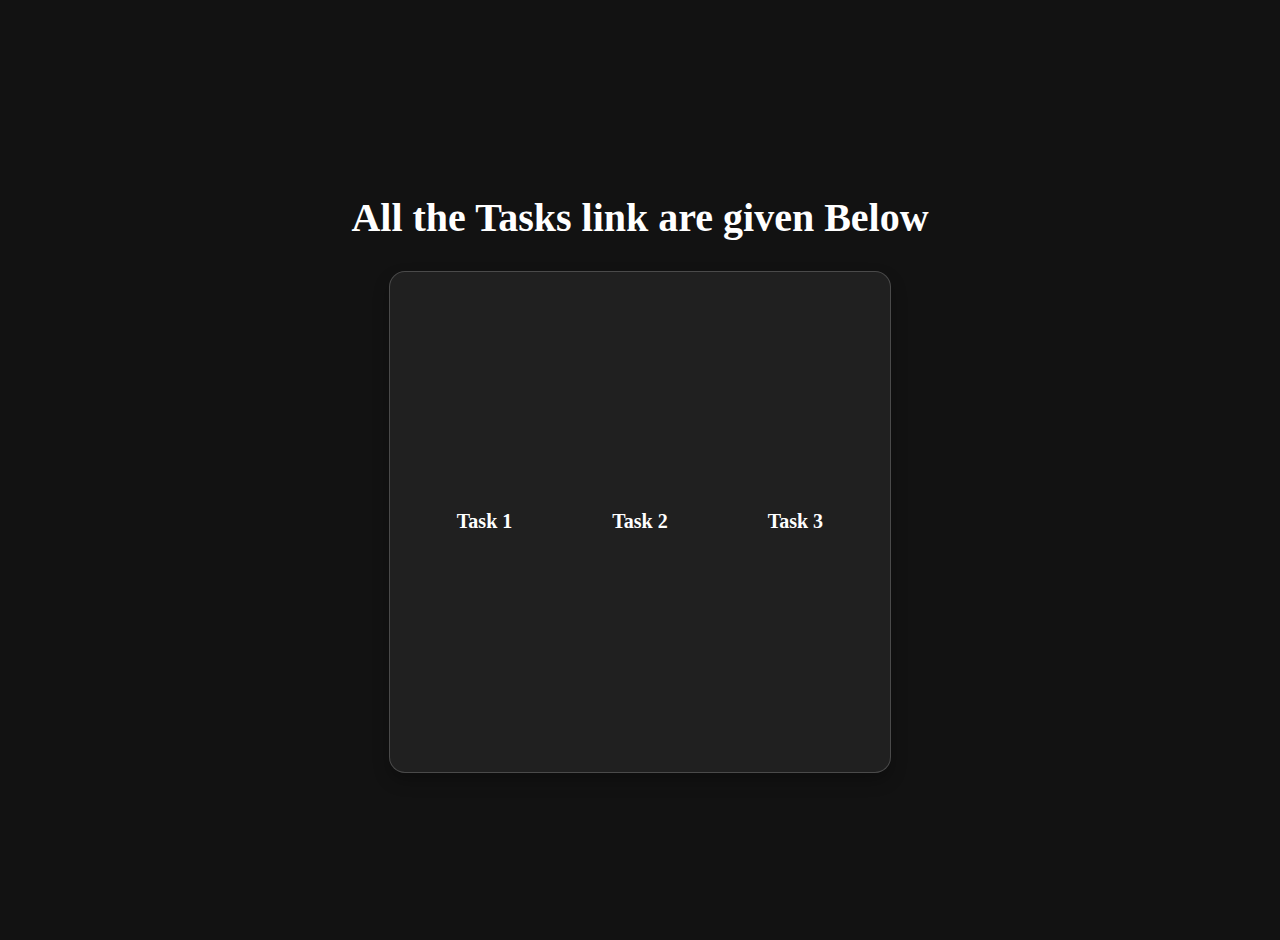
<file: index.html>
<!DOCTYPE html>
<html lang="en">
<head>
    <meta charset="UTF-8">
    <meta name="viewport" content="width=device-width, initial-scale=1.0">
    <title>All Tasks</title>
    <link rel="stylesheet" href="style.css">
</head>
<body>
    <h1>All the Tasks link are given Below</h1>
    <div class="container">
        <div class="card"><a href="/clz-HTML/Task1/">Task 1</a></div>
        <div class="card"><a href="/clz-HTML/Task2/">Task 2</a></div>
        <div class="card"><a href="/clz-HTML/Task3/">Task 3</a></div>
    </div>
    
</body>
</html>
</file>
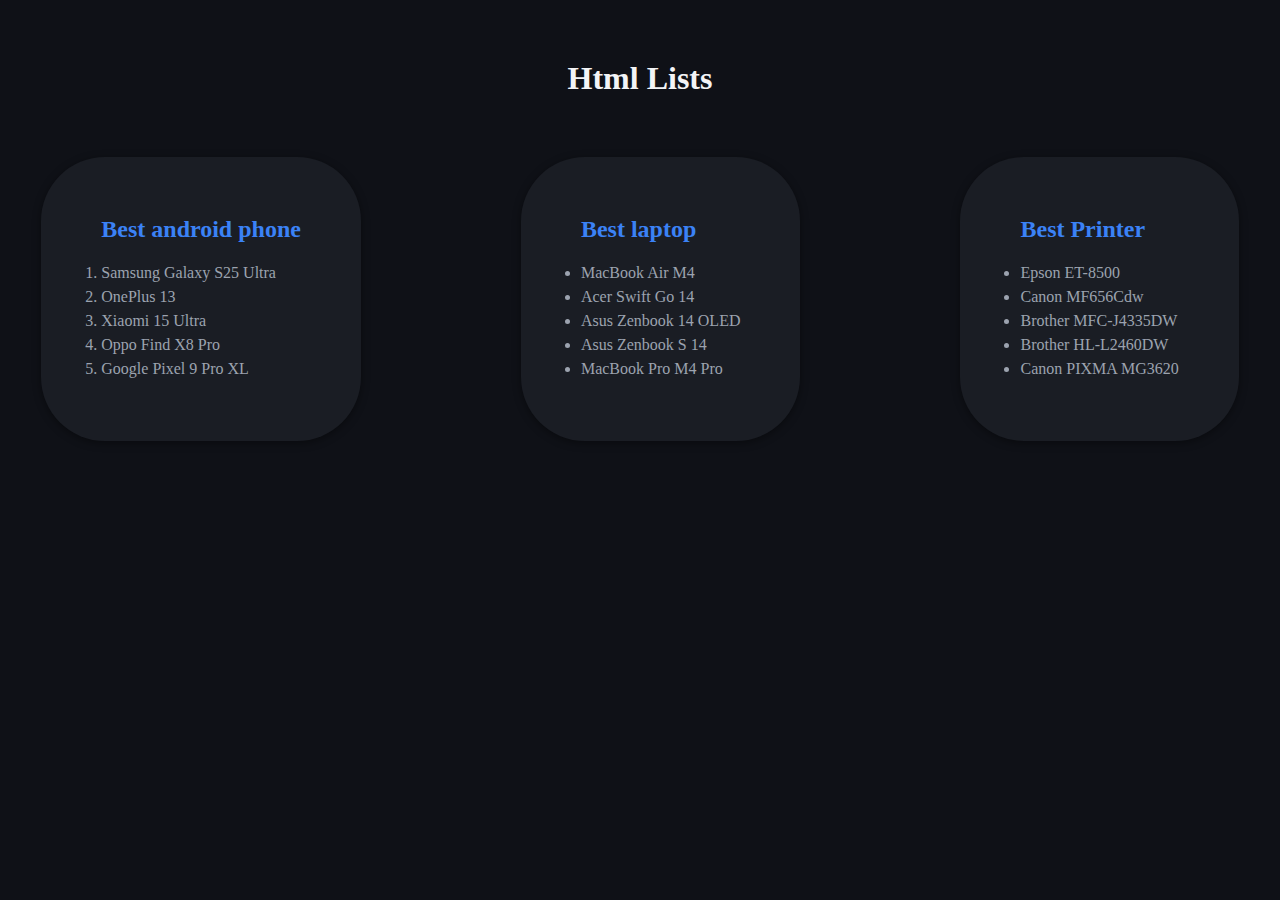
<file: Task1/index.html>
<!DOCTYPE html>
<html lang="en">
<head>
    <meta charset="UTF-8">
    <meta name="viewport" content="width=device-width, initial-scale=1.0">
    <title>List of items
    </title>
    <link rel="stylesheet" href="styles.css">
</head>
<body>
    <div class="main"><h1>Html Lists</h1>
    <div class="tech">
        
        <div class="card phone">
            <div class="title">Best android phone</div><ol class="list">
            <li>Samsung Galaxy S25 Ultra</li>
            <li>OnePlus 13</li>
            <li>Xiaomi 15 Ultra</li>
            <li>Oppo Find X8 Pro</li>
            <li>Google Pixel 9 Pro XL</li>
        </ol></div>
        <div class="card laptop"><div class="title">Best laptop</div>
        <ul class="list">
            <li>MacBook Air M4</li>
            <li>Acer Swift Go 14</li>
            <li>Asus Zenbook 14 OLED</li>
            <li>Asus Zenbook S 14</li>
            <li>MacBook Pro M4 Pro </li>
        </ul></div>

        <div class="card printer">
            <div class="title">Best Printer</div>
        <ul class="list">
            <li>Epson ET-8500</li>
            <li>Canon MF656Cdw</li>
            <li>Brother MFC-J4335DW</li>
            <li>Brother HL-L2460DW</li>
            <li>Canon PIXMA MG3620</li>
        </ul>
        </div>
    </div></div>
</body>
</html>
</file>
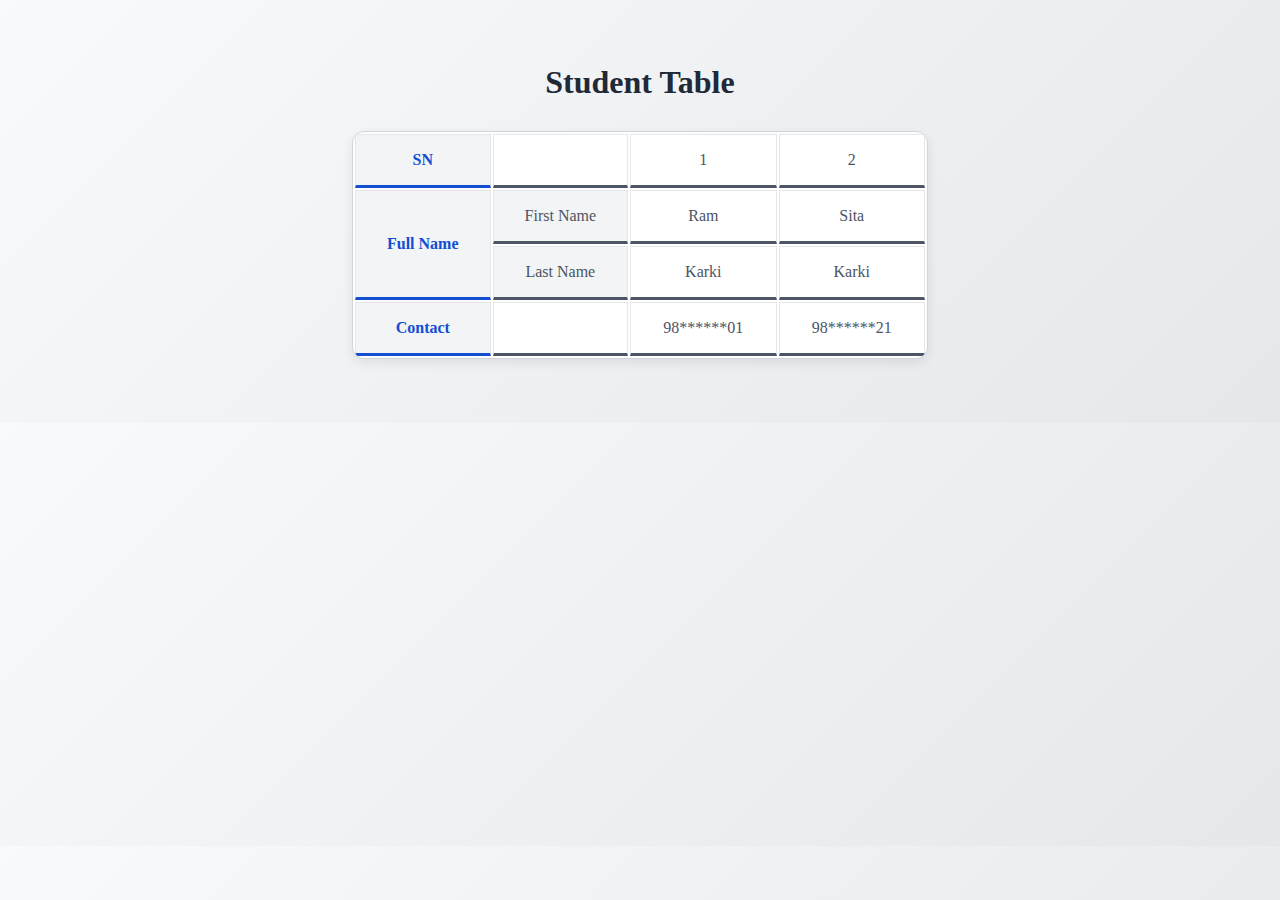
<file: Task2/index.html>
<!DOCTYPE html>
<html lang="en">
<head>
    <meta charset="UTF-8">
    <meta name="viewport" content="width=device-width, initial-scale=1.0">
    <title>Html Tables</title>
    <link rel="stylesheet" href="style.css">
</head>
<body>

    <div class="main">
        <h1>Student Table</h1>
    <table>
        <tr>
            <th>SN</th>
            <td></td>
            <td>1</td>
            <td>2</td>
        </tr>
            <tr>
            <th rowspan="2">Full Name</th>
            <td class="name">First Name </td>
            <td>Ram</td>
            <td>Sita</td>
        </tr>
        <tr>
            <td class="name">Last Name </th>
            <td>Karki</td>
            <td>Karki</td>
        </tr>
       
        <tr>
            <th>Contact</th>
            <td></td>
            <td>98******01</td>
            <td>98******21</td>
        </tr>
    </table>
    </div>
</body>
</html>
</file>
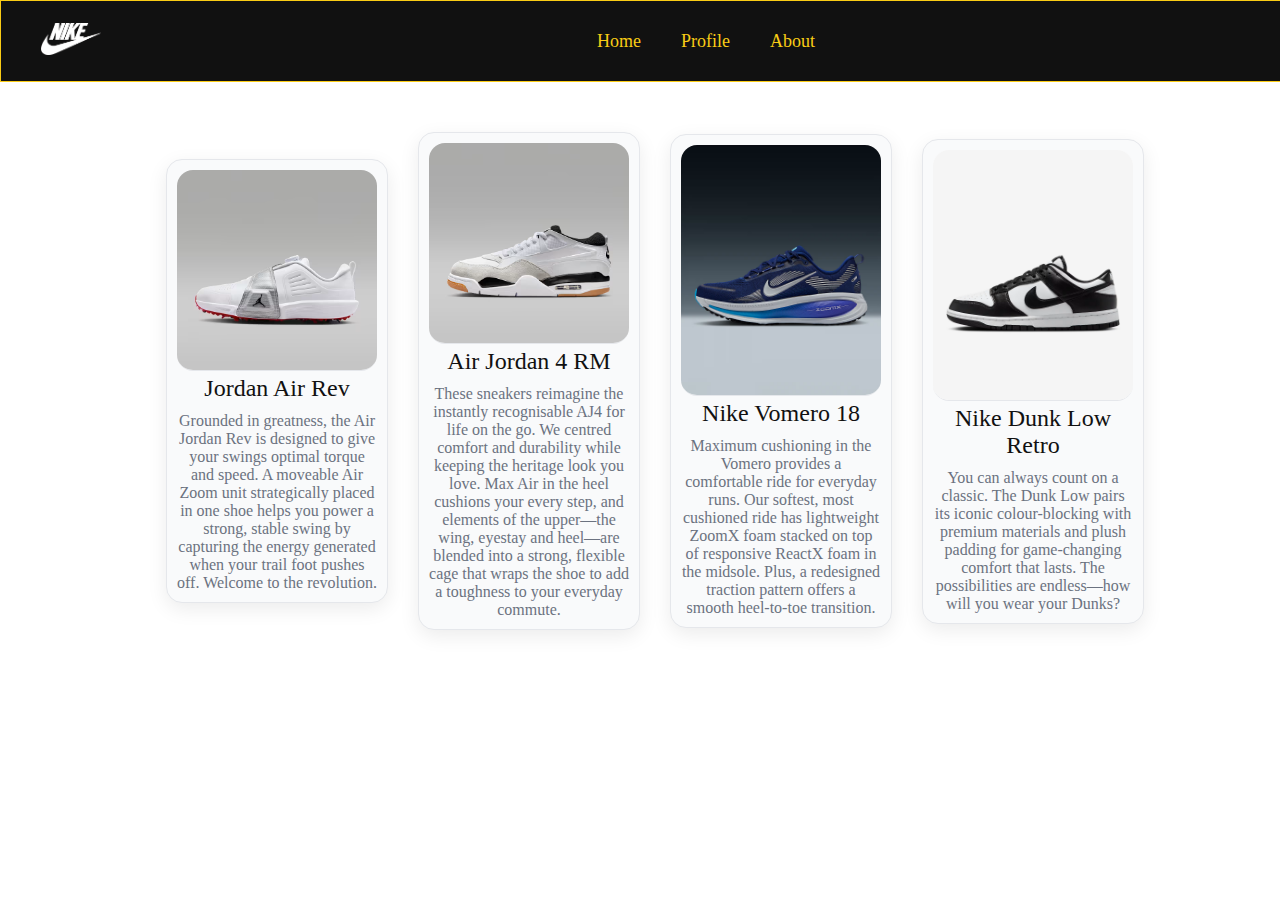
<file: Task3/index.html>
<!DOCTYPE html>
<html lang="en">
<head>
    <meta charset="UTF-8">
    <meta name="viewport" content="width=device-width, initial-scale=1.0">
    <title>Website</title>
    <link rel="stylesheet" href="styles.css">
</head>
<body>
    <div class="navbar"><nav>
        <div class="logo"><img src="./assect/pngimg.com - nike_PNG4.png" alt="nike" width="60px"></div>
        <ul>
            <li>Home</li>
            <li>Profile</li>
            <li>About</li>
        </ul>
    </nav></div>


    <div class="main">
        <div class="card">
            <div class="image">
                <img src="./assect/JORDAN+AIR+REV (1).avif" alt="shoe-1" height="106px" width="120px">
            </div>
        <div class="content">
            <div class="title">Jordan Air Rev</div>
            <div class="description">Grounded in greatness, the Air Jordan Rev is designed to give your swings optimal torque and speed. A moveable Air Zoom unit strategically placed in one shoe helps you power a strong, stable swing by capturing the energy generated when your trail foot pushes off. Welcome to the revolution.</div>
        </div>
    </div>


    <div class="card">
        <div class="image">
        <img src="./assect/AIR+JORDAN+4+RM.avif" alt="shoe-1" height="106px" width="120px">
        </div>
        <div class="content">
            <div class="title">Air Jordan 4 RM</div>
          <div class="description">These sneakers reimagine the instantly recognisable AJ4 for life on the go. We centred comfort and durability while keeping the heritage look you love. Max Air in the heel cushions your every step, and elements of the upper—the wing, eyestay and heel—are blended into a strong, flexible cage that wraps the shoe to add a toughness to your everyday commute.</div>
        </div>
    </div>



    <div class="card">
        <div class="image">
        <img src="./assect/NIKE+VOMERO+18.avif" alt="shoe-1" height="106px" width="120px">
        </div>
        <div class="content">
            <div class="title">Nike Vomero 18
</div>
          <div class="description">Maximum cushioning in the Vomero provides a comfortable ride for everyday runs. Our softest, most cushioned ride has lightweight ZoomX foam stacked on top of responsive ReactX foam in the midsole. Plus, a redesigned traction pattern offers a smooth heel-to-toe transition.</div>
        </div>
    </div>




    <div class="card">
        <div class="image">
        <img src="./assect/NIKE+DUNK+LOW+RETRO.avif" alt="shoe-1" height="106px" width="120px">
        </div>
        <div class="content">
            <div class="title">Nike Dunk Low Retro</div>
          <div class="description">You can always count on a classic. The Dunk Low pairs its iconic colour-blocking with premium materials and plush padding for game-changing comfort that lasts. The possibilities are endless—how will you wear your Dunks?</div>
        </div>
    </div>


    </div>
    
    
</body>
</html>
</file>
<file: style.css>
body {
    margin: 0;
    padding: 20px;
    background-color: #121212;
    color: #f0f0f0;
    display: flex;
    flex-direction: column;
    align-items: center;
    justify-content: center;
    min-height: 100vh;
}

h1{
    font-size: 2.5rem;
    margin-bottom: 30px;
    color: #ffffff;
}

.container{
    background-color: #ffffff10;
    border: 1px solid #ffffff30;
    border-radius: 16px;
    box-shadow: 0 8px 16px rgba(0,0,0,0.25);
    width: 500px;
    height: 500px;
    display: flex;
    justify-content: center;
    align-items: center;
    text-align: center;
    gap: 100px;
}
.container:hover{
    transform: scale(1.05);
    box-shadow: 0 12px 24px rgba(0,0,0,0.3);
}
.card a{
    text-decoration: none;
    color: #fff;
    font-size: 1.25rem;
    font-weight: bold;
}

.card a:hover{
    text-decoration: underline;
    color: #facc15;
}

.card a:active{
    text-decoration: dotted;
    color: #f43f5e;
}
</file>
<file: Task1/styles.css>
*{
    margin:0;
    padding: 0;
}

body{
    background-color: 	#0f1117;
    /* background: linear-gradient(135deg, #0f1117 0%, #1a1d24 50%, #0f1117 100%); */
    height: 100vh;
    color:#f3f4f6;
}
.main{
    height: 100%;
    width: 100%;
    display: flex;
    flex-direction: column;
    /* gap: 6.25rem; */
}

h1{
    display: flex;
    width: 100%;
    justify-content: center;
    margin-bottom: 3.75rem;
    margin-top: 3.75rem;
}
div.tech{
    display: flex;
    gap: 10rem;
    width: 100%;
    justify-content: center;
    flex-wrap: wrap;

}
div.card{
    background-color: 	#1a1d24;
    border: 1px 	#e1e8ed;
    font-size: 1rem;
    line-height: 1.5rem;
    padding: 3.75rem;
    border: 1px #2c313a;
    display: flex;
    flex-direction: column;
    justify-content: center;
    gap: 1.25rem;
    border-radius: 4rem;
    box-shadow: 0 2px 8px rgba(0,0,0,0.4);
}
div.card:hover{
    box-shadow: 0 0 12px rgba(59, 130, 246, 0.5);
}

.title{
    color: #3b82f6;
    font-size: 1.5rem;
    font-weight: bold;
    align-self: flex-start;
    
}

.list{
    color: #9ca3af; 
    align-self: flex-start;
    
}
</file>
<file: Task2/style.css>
*{
    margin: 0;
    padding: 0;
}
body{
    background: linear-gradient(135deg, #f9fafb 0%, #e5e7eb 100%);
    color: #1f2937;
      margin: 0;
      padding: 4rem;
}

.main{
    display: flex;
    flex-direction: column;
    justify-content: center;
    align-items: center;
}
h1{
    width: 100%;
    display: flex;
    justify-content: center;
    margin-bottom: 30px;
}

table{
    width: 50%;
    border: 1px solid #d1d5db;
    background-color: #ffffff;
    border-radius: 12px;
    overflow: hidden;
    box-shadow: 0 4px 12px rgba(0,0,0,0.08);
}

th, td{
    padding: 1rem;
    text-align: center;
    border: 1px solid #e5e7eb;
    border-bottom: 3px solid ;
}
th{
    background-color: #f3f4f6;
    color: #124fd3;
}
.name{
    background-color: #f3f4f6;
}

td:hover{
    background-color: #f9fafb;
    translate: 1px 1px 1px;
    transform: scale(1.05);
}
th:hover{
    background-color: #f9fafb;
    translate: 1px 1px 1px;
    transform: scale(1.05);
}

td{
    color: #4b5563;
}
</file>
<file: Task3/styles.css>
*{
    padding: 0;
    margin: 0;
}
body{
    	background-color: #ffffff;
        color: #111111;
}


div nav{
    background-color: #111111;
    color: #ffffff;
    display: flex;
    width: 100%;
    height: 80px;
    justify-content: center;
    align-items: center;
    gap: 10px;
    border: 0.1px solid;
    align-items: center;
    padding-left: 20px;
    
}
div nav ul li:hover{
    color: #f43f5e;
    text-decoration: underline;
    
}
div nav:hover{
    color: #facc15;
}

div.logo img{
    margin-left: 20px;
}

div ul{
    display: flex;
    list-style: none;
    justify-content: center;
    width: 100%;
    gap: 40px;
    font-size: large;
}

div.main{
    width: 100%;
    height: 100%;
    display: flex;
    flex-wrap: wrap;
    justify-content: center;
    align-items: center;
}



div.card{
    background-color: #f9fafb;
    height: auto;
    width: 200px;
    display: flex;
    flex-direction: column;
    justify-content: center;
    align-items: center;
    margin-left: 30px;
    margin-top: 50px;
    border: 1px solid #e5e7eb;
    border-radius: 16px;
    overflow: hidden;
    box-shadow: 0 6px 20px rgba(17,17,17,0.08);
    padding: 10px;
}
.card:hover {
    transform: translateY(-4px);
    box-shadow: 0 12px 32px rgba(17,17,17,0.15);
}



div.image img{
    width: 100%;
    height: auto;
    object-fit: contain;
    border-bottom: 1px solid #e5e7eb;
    transition: transform 0.3s ease-in-out;
    background-color: #ffffff;
    border-radius: 16px;
}
.image img:hover{
    transform: scale(1.05);
}

.title{
    color: #111111;
    font-size: x-large;
    margin-bottom: 10px;
}
.description{
    color: #6b7280;
}
div.content{
    border: 1px;
    width: 100%;
    text-align: center;
}
</file>
